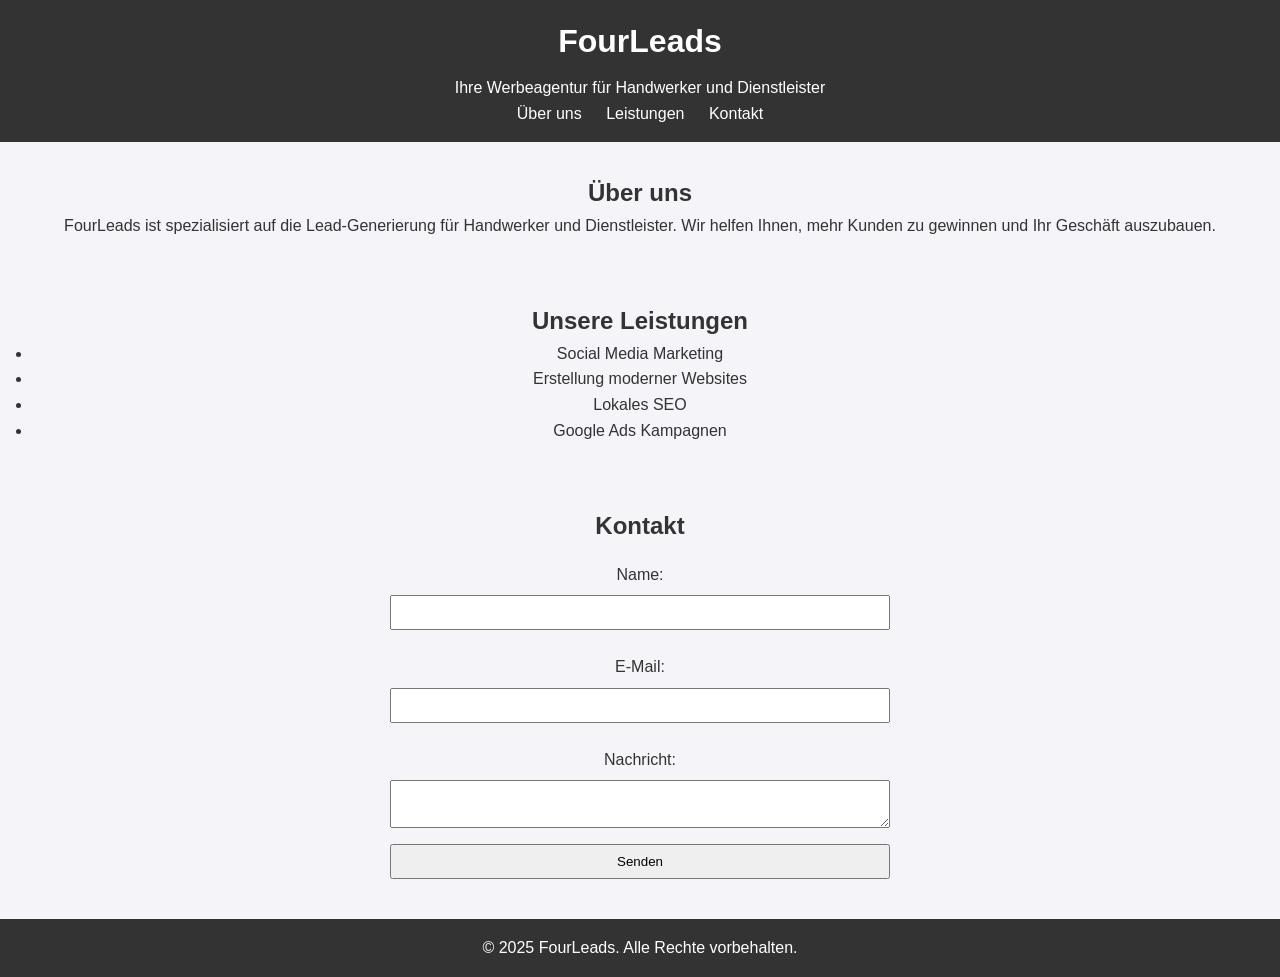
<file: index.html>
<!DOCTYPE html>
<html lang="de">
<head>
    <meta charset="UTF-8">
    <meta name="viewport" content="width=device-width, initial-scale=1.0">
    <title>FourLeads - Werbeagentur</title>
    <link rel="stylesheet" href="style.css">
</head>
<body>
    <header>
        <div class="container">
            <h1>FourLeads</h1>
            <p>Ihre Werbeagentur für Handwerker und Dienstleister</p>
            <nav>
                <ul>
                    <li><a href="#about">Über uns</a></li>
                    <li><a href="#services">Leistungen</a></li>
                    <li><a href="#contact">Kontakt</a></li>
                </ul>
            </nav>
        </div>
    </header>
    <main>
        <section id="about">
            <h2>Über uns</h2>
            <p>FourLeads ist spezialisiert auf die Lead-Generierung für Handwerker und Dienstleister. Wir helfen Ihnen, mehr Kunden zu gewinnen und Ihr Geschäft auszubauen.</p>
        </section>
        <section id="services">
            <h2>Unsere Leistungen</h2>
            <ul>
                <li>Social Media Marketing</li>
                <li>Erstellung moderner Websites</li>
                <li>Lokales SEO</li>
                <li>Google Ads Kampagnen</li>
            </ul>
        </section>
        <section id="contact">
            <h2>Kontakt</h2>
            <form action="contact-form-handler.php" method="POST">
                <label for="name">Name:</label>
                <input type="text" id="name" name="name" required>
                <label for="email">E-Mail:</label>
                <input type="email" id="email" name="email" required>
                <label for="message">Nachricht:</label>
                <textarea id="message" name="message" required></textarea>
                <button type="submit">Senden</button>
            </form>
        </section>
    </main>
    <footer>
        <p>&copy; 2025 FourLeads. Alle Rechte vorbehalten.</p>
    </footer>
</body>
</html>
</file>
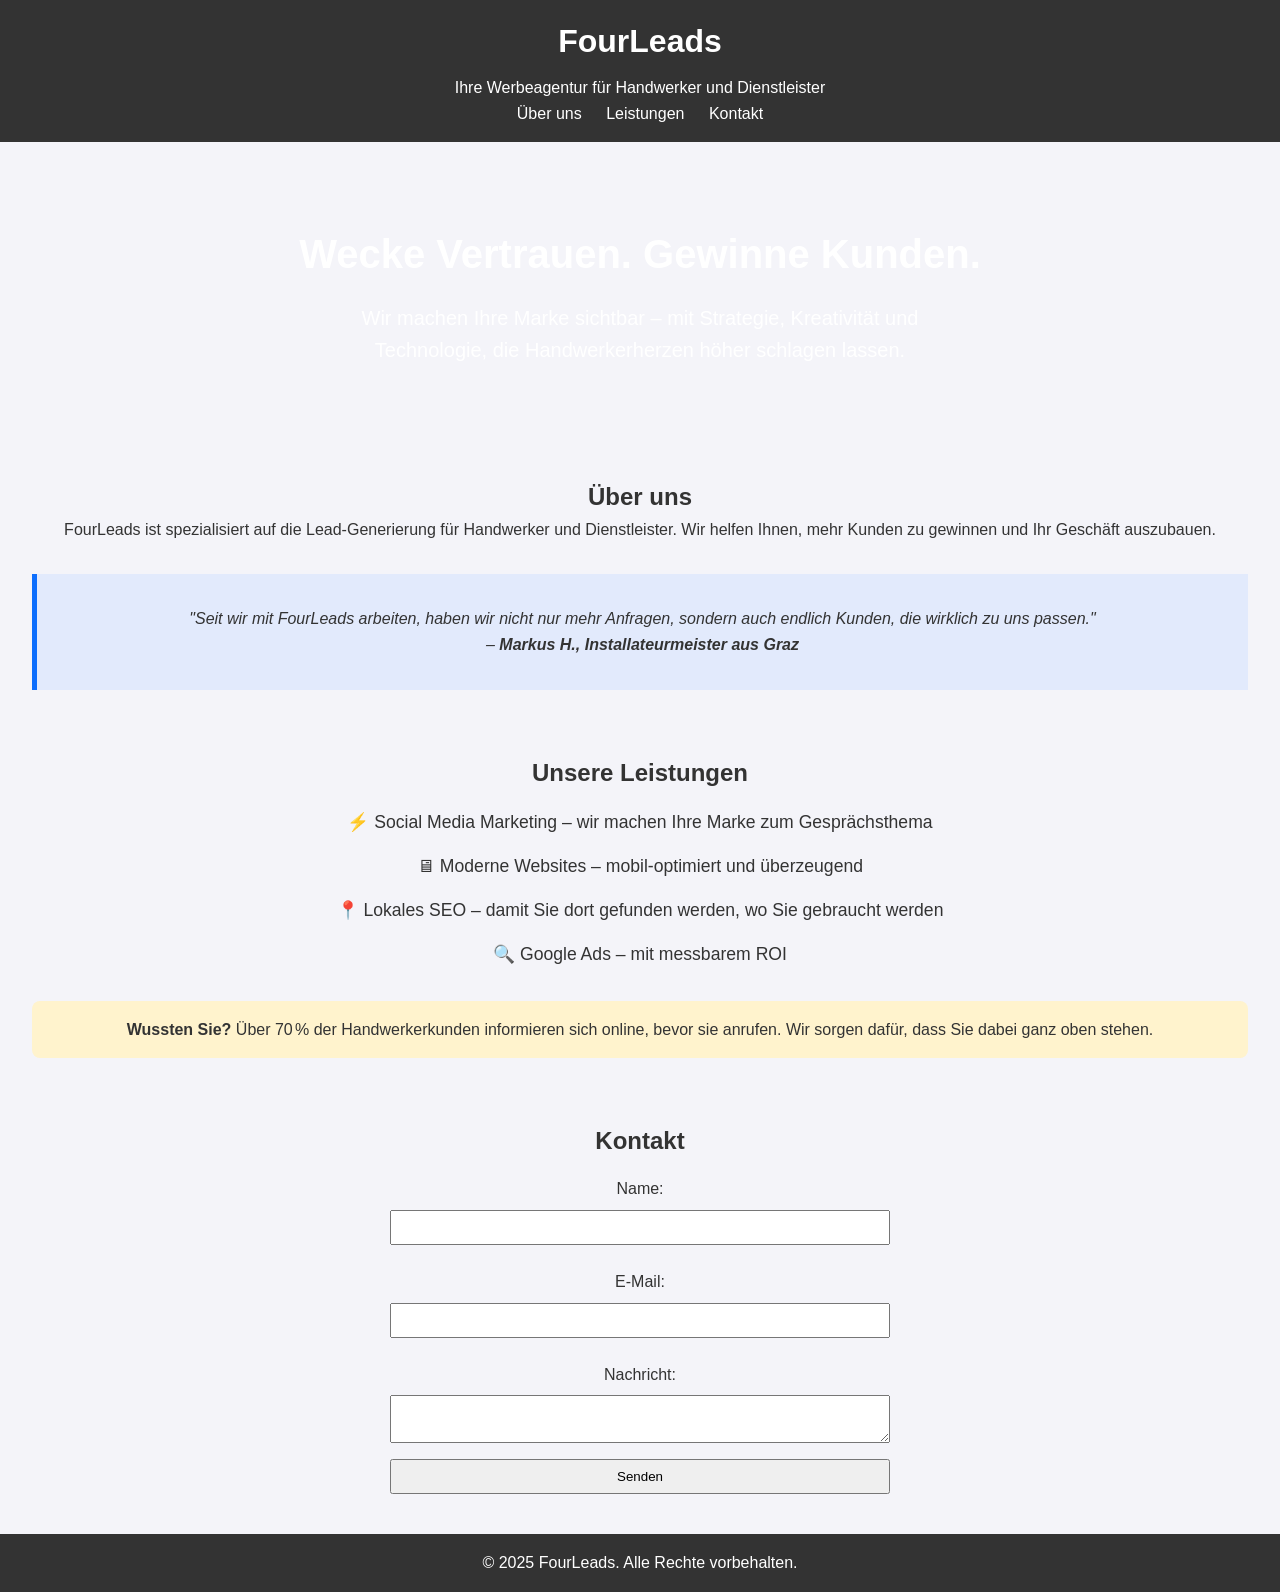
<file: fourleads-verkaufsseite.html>
<!DOCTYPE html>
<html lang="de">
<head>
    <meta charset="UTF-8">
    <meta name="viewport" content="width=device-width, initial-scale=1.0">
    <title>FourLeads - Werbeagentur</title>
    <link rel="stylesheet" href="style.css">
    <style>
        .hero {
            background: url('https://cdn.pixabay.com/photo/2017/02/15/10/39/team-2065108_1280.jpg') center/cover no-repeat;
            color: white;
            padding: 5rem 2rem;
            text-align: center;
        }
        .hero h2 {
            font-size: 2.5rem;
            margin-bottom: 1rem;
        }
        .hero p {
            font-size: 1.25rem;
            max-width: 600px;
            margin: 0 auto;
        }
        #services ul {
            list-style: none;
            padding: 0;
        }
        #services li {
            margin: 1rem 0;
            font-size: 1.1rem;
        }
        .testimonial {
            background-color: #e2eafc;
            padding: 2rem;
            font-style: italic;
            margin-top: 2rem;
            border-left: 5px solid #0d6efd;
        }
        .highlight {
            background-color: #fff3cd;
            padding: 1rem;
            border-radius: 8px;
            margin-top: 2rem;
        }
    </style>
</head>
<body>
    <header>
        <div class="container">
            <h1>FourLeads</h1>
            <p>Ihre Werbeagentur für Handwerker und Dienstleister</p>
            <nav>
                <ul>
                    <li><a href="#about">Über uns</a></li>
                    <li><a href="#services">Leistungen</a></li>
                    <li><a href="#contact">Kontakt</a></li>
                </ul>
            </nav>
        </div>
    </header>

    <section class="hero">
        <h2>Wecke Vertrauen. Gewinne Kunden.</h2>
        <p>Wir machen Ihre Marke sichtbar – mit Strategie, Kreativität und Technologie, die Handwerkerherzen höher schlagen lassen.</p>
    </section>

    <main>
        <section id="about">
            <h2>Über uns</h2>
            <p>FourLeads ist spezialisiert auf die Lead-Generierung für Handwerker und Dienstleister. Wir helfen Ihnen, mehr Kunden zu gewinnen und Ihr Geschäft auszubauen.</p>
            <div class="testimonial">
                "Seit wir mit FourLeads arbeiten, haben wir nicht nur mehr Anfragen, sondern auch endlich Kunden, die wirklich zu uns passen."
                <br>– <strong>Markus H., Installateurmeister aus Graz</strong>
            </div>
        </section>

        <section id="services">
            <h2>Unsere Leistungen</h2>
            <ul>
                <li>⚡ Social Media Marketing – wir machen Ihre Marke zum Gesprächsthema</li>
                <li>🖥 Moderne Websites – mobil-optimiert und überzeugend</li>
                <li>📍 Lokales SEO – damit Sie dort gefunden werden, wo Sie gebraucht werden</li>
                <li>🔍 Google Ads – mit messbarem ROI</li>
            </ul>
            <div class="highlight">
                <p><strong>Wussten Sie?</strong> Über 70 % der Handwerkerkunden informieren sich online, bevor sie anrufen. Wir sorgen dafür, dass Sie dabei ganz oben stehen.</p>
            </div>
        </section>

        <section id="contact">
            <h2>Kontakt</h2>
            <form action="contact-form-handler.php" method="POST">
                <label for="name">Name:</label>
                <input type="text" id="name" name="name" required>
                <label for="email">E-Mail:</label>
                <input type="email" id="email" name="email" required>
                <label for="message">Nachricht:</label>
                <textarea id="message" name="message" required></textarea>
                <button type="submit">Senden</button>
            </form>
        </section>
    </main>

    <footer>
        <p>&copy; 2025 FourLeads. Alle Rechte vorbehalten.</p>
    </footer>
</body>
</html>
</file>
<file: style.css>
* {
    margin: 0;
    padding: 0;
    box-sizing: border-box;
}

body {
    font-family: Arial, sans-serif;
    line-height: 1.6;
    background-color: #f4f4f9;
    color: #333;
}

header {
    background: #333;
    color: #fff;
    padding: 1rem 0;
    text-align: center;
}

header h1 {
    margin-bottom: 0.5rem;
}

header nav ul {
    list-style: none;
    padding: 0;
}

header nav ul li {
    display: inline;
    margin: 0 10px;
}

header nav ul li a {
    color: #fff;
    text-decoration: none;
}

.container {
    max-width: 1100px;
    margin: 0 auto;
    overflow: hidden;
    padding: 0 20px;
}

section {
    padding: 2rem;
    text-align: center;
}

section#contact form {
    display: flex;
    flex-direction: column;
    align-items: center;
}

section#contact form label {
    margin-top: 1rem;
}

section#contact form input,
section#contact form textarea,
section#contact form button {
    width: 100%;
    max-width: 500px;
    margin: 0.5rem 0;
    padding: 0.5rem;
}

footer {
    text-align: center;
    padding: 1rem 0;
    background: #333;
    color: #fff;
}
</file>
